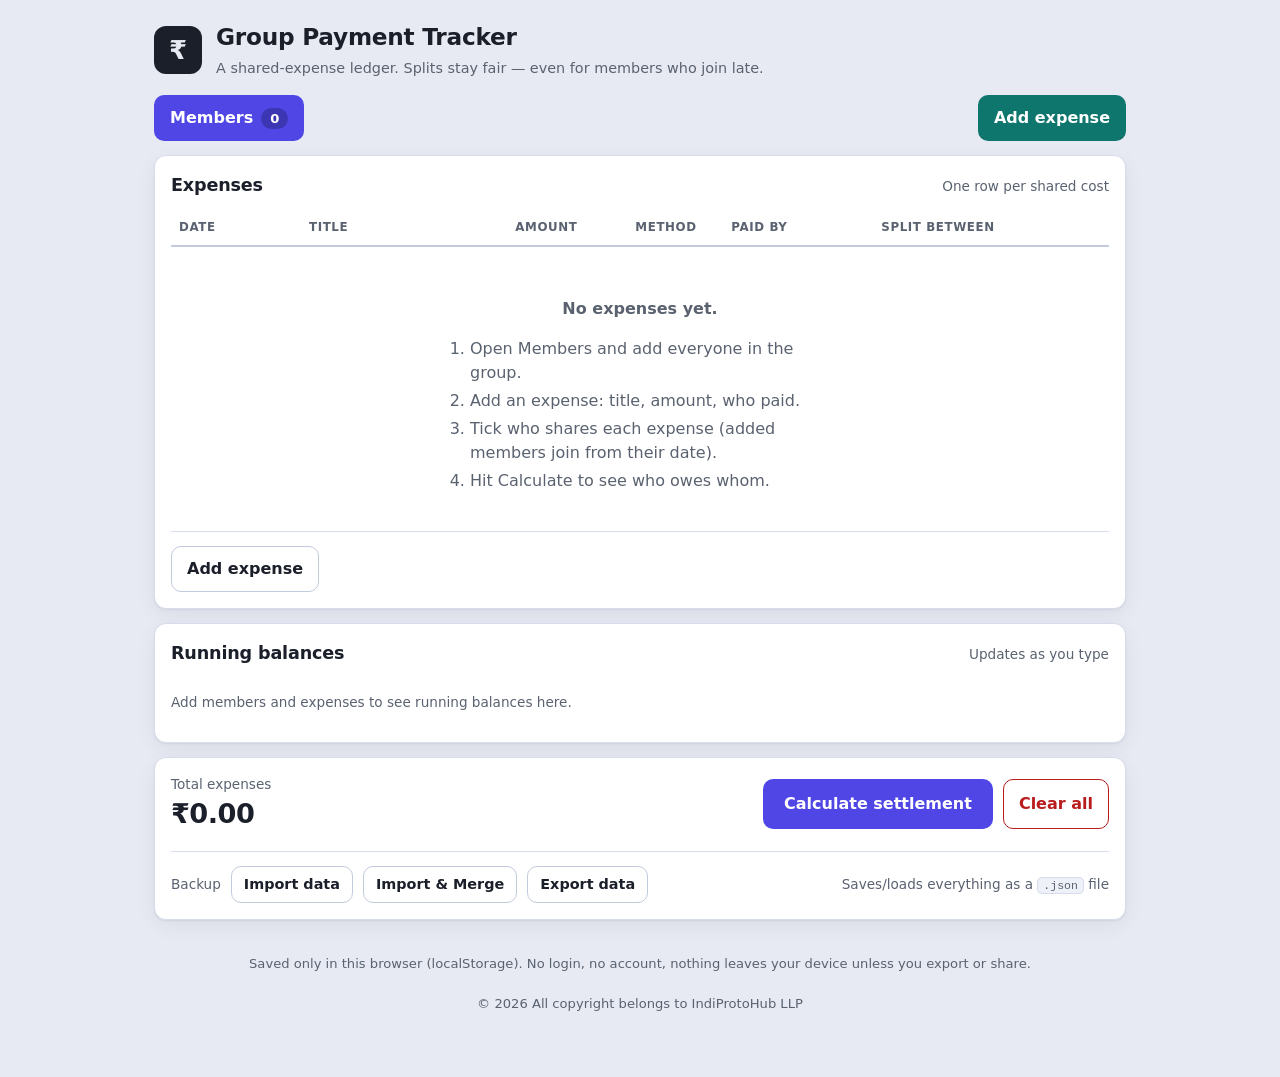
<file: index.html>
<!-- GROUP PAYMENT TRACKER — HTML -->
<!-- All copyright belongs to IndiProtoHub LLp -->


<!DOCTYPE html>
<html lang="en">

<head>
    <meta charset="UTF-8" />
    <meta name="viewport" content="width=device-width, initial-scale=1.0" />
    <title>Group Payment Tracker</title>
    <meta name="description" content="Free, no-login web app to split group expenses fairly — handles members who join late and shows who owes whom. Works offline; data stays in your browser." />
    <meta name="color-scheme" content="light dark" />
    <meta name="theme-color" content="#ffffff" media="(prefers-color-scheme: light)" />
    <meta name="theme-color" content="#0e1017" media="(prefers-color-scheme: dark)" />
    <meta property="og:title" content="Group Payment Tracker" />
    <meta property="og:description" content="Split shared expenses fairly — even for members who join late. No login, works offline." />
    <meta property="og:type" content="website" />
    <link rel="stylesheet" href="style.css" />
</head>

<body>
    <div class="app">
        <!-- Header -->
        <header class="app-header">
            <div class="brand">
                <div class="ledger-mark" aria-hidden="true">₹</div>
                <div>
                    <h1>Group Payment Tracker</h1>
                    <p class="sub">A shared-expense ledger. Splits stay fair — even for members who join late.</p>
                </div>
            </div>
        </header>

        <!-- Toolbar -->
        <section class="toolbar">
            <button id="membersBtn" class="btn primary" aria-expanded="false" aria-controls="membersPanel">
                Members <span class="count" id="memberCount">0</span>
            </button>
            <div class="spacer"></div>
            <button id="addTxnBtn" class="btn accent">Add expense</button>
        </section>

        <!-- Members Panel -->
        <section id="membersPanel" class="panel members-panel" hidden>
            <div class="panel-grid">
                <div class="sub-card">
                    <h2 class="sub-h">Add member</h2>
                    <form id="addMemberForm" class="row-inline" autocomplete="off">
                        <label class="sr-only" for="newMemberName">New member name</label>
                        <input id="newMemberName" type="text" placeholder="e.g. Priya" />
                        <button type="submit" class="btn primary">Add</button>
                    </form>
                    <p id="memberError" class="field-error" role="alert" hidden></p>
                    <p class="muted small">Add people any time. A member added later is charged only for expenses dated
                        after they
                        join — you can still override this per expense.</p>
                </div>

                <div class="sub-card">
                    <h2 class="sub-h">Remove members</h2>
                    <div id="membersList" class="members-list"></div>
                </div>
            </div>
        </section>

        <!-- Expenses -->
        <section class="panel">
            <div class="panel-head">
                <h2>Expenses</h2>
                <span class="muted small">One row per shared cost</span>
            </div>

            <div class="table-wrap">
                <table class="txn-table">
                    <thead>
                        <tr>
                            <th scope="col" class="col-date">Date</th>
                            <th scope="col" class="col-title">Title</th>
                            <th scope="col" class="col-amt num">Amount</th>
                            <th scope="col" class="col-method">Method</th>
                            <th scope="col" class="col-payer">Paid by</th>
                            <th scope="col" class="col-split">Split between</th>
                            <th scope="col" class="col-act"><span class="sr-only">Actions</span></th>
                        </tr>
                    </thead>
                    <tbody id="txnBody"></tbody>
                </table>
            </div>

            <div class="table-actions">
                <button id="addTxnBtn2" class="btn ghost">Add expense</button>
            </div>
        </section>

        <!-- Live running balances (always visible) -->
        <section class="panel live-panel">
            <div class="panel-head">
                <h2>Running balances</h2>
                <span class="muted small">Updates as you type</span>
            </div>
            <div id="liveStrip" class="live-strip" aria-live="off"></div>
        </section>

        <!-- Totals, Calculate, Clear -->
        <section class="panel footer-panel">
            <div class="totals">
                <div class="total-box">
                    <span class="muted small">Total expenses</span>
                    <span id="totalAmount" class="total-amt num">₹0.00</span>
                </div>
                <div class="footer-actions">
                    <button id="calcBtn" class="btn primary lg">Calculate settlement</button>
                    <button id="clearBtn" class="btn danger">Clear all</button>
                </div>
            </div>

            <!-- Settlement (revealed by Calculate, then kept live) -->
            <section id="settlement" class="settlement" aria-label="Settlement results" hidden>
                <p id="settleStatus" class="sr-only" aria-live="polite"></p>
            </section>

            <div id="exportBar" class="export-bar" hidden>
                <button id="copyBtn" class="btn ghost">Copy summary</button>
                <button id="exportTxtBtn" class="btn ghost">Download .txt</button>
                <button id="whatsappBtn" class="btn whatsapp">Share on WhatsApp</button>
            </div>

            <div class="data-bar">
                <span class="muted small">Backup</span>
                <button id="restoreBtn" class="btn ghost sm">Import data</button>
                <input id="restoreFile" type="file" accept="application/json,.json"
                    aria-label="Choose a backup file to import" hidden />
                <button id="mergeBtn" class="btn ghost sm">Import & Merge</button>
                <input id="mergeFile" type="file" accept="application/json,.json"
                    aria-label="Choose a backup file to import & merge" hidden />
                <button id="backupBtn" class="btn ghost sm">Export data</button>
                <span class="muted small data-hint">Saves/loads everything as a <code>.json</code> file</span>
            </div>
        </section>

        <footer class="foot">
            Saved only in this browser (localStorage). No login, no account, nothing leaves your device unless you
            export or share.
            <br><br>
            &copy; 2026 All copyright belongs to IndiProtoHub LLP
        </footer>
    </div>

    <!-- Undo toast -->
    <div id="toast" class="toast" role="status" aria-live="polite" hidden>
        <span id="toastMsg"></span>
        <button id="toastUndo" class="btn-toast">Undo</button>
    </div>

    <!-- Clear-all dialog -->
    <div id="clearDialog" class="dialog-backdrop" hidden>
        <div class="dialog" role="dialog" aria-modal="true" aria-labelledby="clearTitle" aria-describedby="clearDesc">
            <h2 id="clearTitle">Clear all data?</h2>
            <p id="clearDesc" class="muted">This permanently deletes every member and every expense, and resets the
                saved data
                in this browser. This can't be undone.</p>
            <div class="dialog-actions">
                <button id="clearExport" class="btn ghost">Download backup first</button>
                <button id="clearConfirm" class="btn danger">Delete everything</button>
                <button id="clearExpenses" class="btn danger">Keep members & clear expenses</button>
                <button id="clearCancel" class="btn ghost">Cancel</button>
            </div>
        </div>
    </div>

    <script src="script.js" defer></script>

    <!-- All copyright belongs to IndiProtoHub LLP -->

</body>

</html>
</file>
<file: style.css>
/* GROUP PAYMENT TRACKER — STYLESHEET */
 /* All copyright belongs to IndiProtoHub LLP */

 :root {
     --bg: #e7eaf2;
     --panel: #ffffff;
     --panel-2: #eef1f8;
     --ink: #1b1f2a;
     --muted: #5a6270;
     --border: #d7dced;
     --border-strong: #c3cadd;

     --primary: #4f46e5;
     --primary-ink: #ffffff;
     --accent: #0f766e;
     --accent-ink: #ffffff;
     --danger: #b91c1c;
     --danger-ink: #ffffff;
     --link: #4f46e5;

     --owe: #b91c1c;
     /* negative — owes money */
     --owed: #166534;
     /* positive — is owed    */
     --settled: #475569;
     /* zero                  */

     --whatsapp: #25d366;
     --whatsapp-ink: #06331a;

     --focus: #4f46e5;
     --shadow: 0 1px 2px rgba(20, 24, 40, .06), 0 6px 20px rgba(20, 24, 40, .06);
     --radius: 12px;
 }

 @media (prefers-color-scheme: dark) {
     :root {
         --bg: #0e1017;
         --panel: #171a24;
         --panel-2: #1f2430;
         --ink: #e8eaf1;
         --muted: #94a3b8;
         --border: #2b3040;
         --border-strong: #3a4055;

         --primary: #4f46e5;
         --primary-ink: #ffffff;
         --accent: #0f766e;
         --accent-ink: #ffffff;
         --danger: #dc2626;
         --danger-ink: #ffffff;
         --link: #a5b4fc;

         --owe: #f87171;
         --owed: #4ade80;
         --settled: #94a3b8;

         --whatsapp: #25d366;
         --whatsapp-ink: #06331a;

         --focus: #a5b4fc;
         --shadow: 0 1px 2px rgba(0, 0, 0, .4), 0 6px 20px rgba(0, 0, 0, .35);
     }
 }

 * {
     box-sizing: border-box;
 }

 /* Hide the page vertical scrollbar */
 html {
     -webkit-text-size-adjust: 100%;
     scrollbar-width: none;
     -ms-overflow-style: none;
 }

 html::-webkit-scrollbar {
     width: 0;
     height: 0;
     display: none;
 }

 body {
     margin: 0;
     font-family: system-ui, -apple-system, "Segoe UI", Roboto, Helvetica, Arial, sans-serif;
     background: var(--bg);
     color: var(--ink);
     line-height: 1.5;
 }

 .num {
     font-variant-numeric: tabular-nums;
     font-feature-settings: "tnum" 1;
 }

 .sr-only {
     position: absolute;
     width: 1px;
     height: 1px;
     padding: 0;
     margin: -1px;
     overflow: hidden;
     clip: rect(0 0 0 0);
     white-space: nowrap;
     border: 0;
 }

 .app {
     max-width: 1000px;
     margin: 0 auto;
     padding: 20px 14px 64px;
     display: flex;
     flex-direction: column;
     min-height: 100vh;
 }

 /* Header */
 .app-header {
     margin-bottom: 16px;
 }

 .brand {
     display: flex;
     align-items: center;
     gap: 14px;
 }

 .ledger-mark {
     font-size: 26px;
     font-weight: 800;
     line-height: 1;
     width: 48px;
     height: 48px;
     display: grid;
     place-items: center;
     background: var(--ink);
     color: var(--bg);
     border-radius: 12px;
 }

 h1 {
     font-size: 1.45rem;
     margin: 0;
     letter-spacing: -.01em;
 }

 h2 {
     font-size: 1.1rem;
     margin: 0;
     letter-spacing: -.01em;
 }

 .sub-h {
     font-size: .95rem;
     margin: 0 0 10px;
 }

 .sub {
     margin: 3px 0 0;
     color: var(--muted);
     font-size: .9rem;
 }

 /* Toolbar */
 .toolbar {
     display: flex;
     align-items: center;
     gap: 10px;
     margin-bottom: 14px;
     flex-wrap: wrap;
 }

 .spacer {
     flex: 1;
 }

 /* Panels */
 .panel {
     background: var(--panel);
     border: 1px solid var(--border);
     border-radius: var(--radius);
     box-shadow: var(--shadow);
     padding: 16px;
     margin-bottom: 14px;
 }

 .panel-head {
     display: flex;
     align-items: baseline;
     justify-content: space-between;
     gap: 10px;
     margin-bottom: 12px;
 }

 .panel-grid {
     display: grid;
     grid-template-columns: 1fr 1fr;
     gap: 14px;
 }

 .sub-card {
     background: var(--panel-2);
     border: 1px solid var(--border);
     border-radius: 10px;
     padding: 14px;
 }

 /* Buttons */
 .btn {
     font: inherit;
     font-weight: 600;
     border: 1px solid transparent;
     border-radius: 10px;
     padding: 10px 15px;
     min-height: 40px;
     cursor: pointer;
     display: inline-flex;
     align-items: center;
     gap: 8px;
     transition: filter .15s ease, background .15s ease, border-color .15s ease;
 }

 .btn:hover {
     filter: brightness(1.06);
 }

 .btn.primary {
     background: var(--primary);
     color: var(--primary-ink);
 }

 .btn.accent {
     background: var(--accent);
     color: var(--accent-ink);
 }

 .btn.danger {
     background: transparent;
     color: var(--danger);
     border-color: var(--danger);
 }

 .btn.danger:hover {
     background: var(--danger);
     color: var(--danger-ink);
     filter: none;
 }

 .btn.ghost {
     background: var(--panel);
     color: var(--ink);
     border-color: var(--border-strong);
 }

 .btn.ghost:hover {
     background: var(--panel-2);
     filter: none;
 }

 .btn.whatsapp {
     background: var(--whatsapp);
     color: var(--whatsapp-ink);
 }

 .btn.lg {
     padding: 12px 20px;
     font-size: 1rem;
     min-height: 46px;
 }

 .count {
     background: rgba(0, 0, 0, .22);
     /* darkened so white text keeps >4.5:1 contrast */
     border-radius: 999px;
     padding: 1px 9px;
     font-size: .82rem;
     min-width: 22px;
     text-align: center;
 }

 /* Members */
 .row-inline {
     display: flex;
     gap: 8px;
 }

 .row-inline input {
     flex: 1;
 }

 .field-error {
     color: var(--owe);
     font-size: .84rem;
     margin: 8px 0 0;
     font-weight: 600;
 }

 .members-list {
     display: flex;
     flex-wrap: wrap;
     gap: 8px;
 }

 .member-chip {
     display: inline-flex;
     align-items: center;
     gap: 6px;
     background: var(--panel);
     border: 1px solid var(--border-strong);
     border-radius: 999px;
     padding: 4px 4px 4px 14px;
     font-weight: 500;
 }

 .chip-x {
     border: 1px solid transparent;
     background: var(--panel-2);
     color: var(--danger);
     border-radius: 999px;
     width: 30px;
     height: 30px;
     line-height: 1;
     cursor: pointer;
     font-size: 15px;
     display: grid;
     place-items: center;
 }

 .chip-x:hover {
     background: var(--danger);
     color: var(--danger-ink);
 }

 /* Inputs */
 input,
 select {
     font: inherit;
     color: var(--ink);
     background: var(--panel);
     border: 1px solid var(--border-strong);
     border-radius: 9px;
     padding: 9px 10px;
     width: 100%;
     min-height: 40px;
 }

 input[type="date"] {
     min-width: 0;
 }

 /* Focus (visible on everything interactive) */
 :focus-visible {
     outline: 3px solid var(--focus);
     outline-offset: 2px;
     border-radius: 8px;
 }

 .btn:focus-visible,
 .chip-x:focus-visible,
 .btn-icon:focus-visible,
 .split-summary:focus-visible,
 .split-mini:focus-visible,
 .btn-toast:focus-visible {
     outline-offset: 2px;
 }

 /* Table */
 /* Horizontal scroll only when the table can't fit; overflow-y:hidden prevents the spurious vertical scrollbar browsers add alongside a horizontal one. */
 .table-wrap {
     overflow-x: auto;
     overflow-y: hidden;
 }

 .txn-table {
     width: 100%;
     border-collapse: collapse;
     min-width: 760px;
 }

 .txn-table th,
 .txn-table td {
     padding: 8px;
     text-align: left;
     vertical-align: top;
 }

 .txn-table thead th {
     font-size: .74rem;
     text-transform: uppercase;
     letter-spacing: .05em;
     color: var(--muted);
     border-bottom: 2px solid var(--border-strong);
     font-weight: 700;
     vertical-align: middle;
 }

 .txn-table tbody tr {
     border-bottom: 1px solid var(--border);
 }

 .col-date {
     width: 130px;
 }

 .col-title {
     width: 22%;
 }

 .col-amt {
     width: 120px;
     text-align: right;
 }

 .col-method {
     width: 96px;
 }

 .col-payer {
     width: 150px;
 }

 .col-split {
     width: auto;
 }

 .col-act {
     width: 92px;
 }

 .cell-input {
     padding: 8px 9px;
 }

 td.cell-amt input {
     text-align: right;
 }

 .row-invalid td {
     background: color-mix(in srgb, var(--owe) 8%, transparent);
 }

 .row-note {
     font-size: .78rem;
     margin-top: 4px;
     color: var(--muted);
 }

 .row-note.error {
     color: var(--owe);
     font-weight: 600;
 }

 /* split-between: a dropdown menu of checkboxes. The chosen names stay visible in the summary, so selection is never hidden behind a tooltip. */
 .split-col {
     display: flex;
     flex-direction: column;
     gap: 6px;
 }

 .split-dd {
     position: relative;
 }

 .split-summary {
     list-style: none;
     cursor: pointer;
     display: flex;
     align-items: center;
     justify-content: space-between;
     gap: 10px;
     border: 1px solid var(--border-strong);
     background: var(--panel);
     border-radius: 10px;
     padding: 9px 12px;
     min-height: 40px;
     color: var(--ink);
     font-size: .9rem;
     transition: border-color .15s ease, box-shadow .15s ease, background .15s ease;
 }

 .split-summary::-webkit-details-marker {
     display: none;
 }

 .split-summary:hover {
     border-color: var(--primary);
 }

 .split-dd[open] .split-summary {
     border-color: var(--primary);
     box-shadow: 0 0 0 3px color-mix(in srgb, var(--primary) 20%, transparent);
 }

 .split-dd.invalid .split-summary {
     border-color: var(--owe);
     box-shadow: 0 0 0 3px color-mix(in srgb, var(--owe) 18%, transparent);
 }

 .split-summary .caret {
     color: var(--muted);
     font-size: .7rem;
     transition: transform .15s ease;
 }

 .split-dd[open] .split-summary .caret {
     transform: rotate(180deg);
 }

 .split-summary .split-label {
     overflow: hidden;
     text-overflow: ellipsis;
     white-space: nowrap;
     font-weight: 500;
 }

 .split-summary .split-label.empty {
     color: var(--owe);
     font-weight: 600;
 }

 .split-menu {
     position: fixed;
     display: none;
     /* floats over content; placed by JS */
     border: 1px solid var(--border-strong);
     background: var(--panel);
     border-radius: 12px;
     padding: 8px;
     max-height: 260px;
     overflow: auto;
     box-shadow: 0 14px 40px rgba(20, 24, 40, .22);
     z-index: 60;
 }

 .split-dd[open] .split-menu {
     display: block;
 }

 .split-menu-head {
     display: flex;
     align-items: center;
     justify-content: space-between;
     gap: 8px;
     padding: 2px 6px 8px;
     margin-bottom: 6px;
     border-bottom: 1px solid var(--border);
 }

 .split-menu-head .lbl {
     font-size: .7rem;
     text-transform: uppercase;
     letter-spacing: .06em;
     color: var(--muted);
     font-weight: 700;
 }

 .split-menu-actions {
     display: flex;
     gap: 6px;
 }

 .split-mini {
     font: inherit;
     font-size: .76rem;
     font-weight: 700;
     cursor: pointer;
     border: 1px solid var(--border-strong);
     background: var(--panel-2);
     color: var(--ink);
     border-radius: 999px;
     padding: 5px 12px;
 }

 .split-mini:hover {
     background: var(--primary);
     color: var(--primary-ink);
     border-color: var(--primary);
 }

 .split-opt {
     display: flex;
     align-items: center;
     gap: 11px;
     padding: 9px 8px;
     border-radius: 9px;
     cursor: pointer;
     font-size: .9rem;
 }

 .split-opt:hover {
     background: var(--panel-2);
 }

 .split-opt input {
     width: 18px;
     height: 18px;
     min-height: 0;
     margin: 0;
     flex: 0 0 auto;
     accent-color: var(--primary);
     cursor: pointer;
 }

 .split-opt .removed {
     color: var(--muted);
     font-size: .8rem;
 }

 @keyframes shake {

     0%,
     100% {
         transform: translateX(0)
     }

     20%,
     60% {
         transform: translateX(-4px)
     }

     40%,
     80% {
         transform: translateX(4px)
     }
 }

 .split-dd.shake .split-summary {
     animation: shake .3s ease;
 }

 .row-actions {
     display: flex;
     gap: 6px;
     justify-content: flex-end;
 }

 .btn-icon {
     border: 1px solid var(--border-strong);
     background: var(--panel);
     border-radius: 9px;
     width: 40px;
     height: 40px;
     cursor: pointer;
     color: var(--muted);
     font-size: 15px;
     display: grid;
     place-items: center;
 }

 .btn-icon:hover {
     background: var(--panel-2);
     color: var(--ink);
 }

 .btn-icon.danger:hover {
     background: var(--danger);
     color: var(--danger-ink);
     border-color: var(--danger);
 }

 /* armed delete: solid red + pulse for the 3-second confirm window */
 .btn-icon.danger.confirm {
     background: var(--danger);
     color: var(--danger-ink);
     border-color: var(--danger);
     animation: confirmPulse 1s ease-in-out infinite;
 }

 @keyframes confirmPulse {

     0%,
     100% {
         box-shadow: 0 0 0 0 color-mix(in srgb, var(--danger) 55%, transparent);
     }

     50% {
         box-shadow: 0 0 0 5px color-mix(in srgb, var(--danger) 0%, transparent);
     }
 }

 .table-actions {
     margin-top: 14px;
 }

 .empty-state {
     text-align: center;
     color: var(--muted);
     padding: 26px 12px;
 }

 .empty-state ol {
     text-align: left;
     max-width: 380px;
     margin: 12px auto 0;
     padding-left: 20px;
 }

 .empty-state li {
     margin: 4px 0;
 }

 /* Live running balances (stat tiles) */
 .live-strip {
     display: flex;
     flex-wrap: wrap;
     gap: 10px;
 }

 .live-chip {
     display: flex;
     flex-direction: column;
     gap: 1px;
     min-width: 118px;
     background: var(--panel-2);
     border: 1px solid var(--border);
     border-radius: 10px;
     padding: 10px 14px;
     transition: transform .12s ease, box-shadow .15s ease;
 }

 .live-chip:hover {
     transform: translateY(-1px);
     box-shadow: var(--shadow);
 }

 .live-chip .nm {
     font-size: .82rem;
     color: var(--muted);
     font-weight: 600;
     display: flex;
     align-items: center;
     gap: 6px;
 }

 .live-chip .amt {
     font-size: 1.12rem;
     font-weight: 800;
     letter-spacing: -.01em;
 }

 .live-chip .word {
     font-size: .68rem;
     text-transform: uppercase;
     letter-spacing: .04em;
     font-weight: 700;
 }

 .live-chip.owed .amt,
 .live-chip.owed .word {
     color: var(--owed);
 }

 .live-chip.owe .amt,
 .live-chip.owe .word {
     color: var(--owe);
 }

 .live-chip.settled .amt,
 .live-chip.settled .word {
     color: var(--settled);
 }

 /* Settlement */
 .settlement {
     margin-top: 16px;
     padding-top: 16px;
     border-top: 2px solid var(--border-strong);
 }

 .settlement.show {
     animation: fade .2s ease;
 }

 @keyframes fade {
     from {
         opacity: 0;
         transform: translateY(4px);
     }

     to {
         opacity: 1;
     }
 }

 .result-head {
     display: flex;
     justify-content: space-between;
     align-items: baseline;
     flex-wrap: wrap;
     gap: 8px;
     margin-bottom: 12px;
 }

 .balance-list {
     display: grid;
     gap: 8px;
 }

 .balance-row {
     display: flex;
     align-items: center;
     justify-content: space-between;
     gap: 12px;
     background: var(--panel-2);
     border: 1px solid var(--border);
     border-radius: 10px;
     padding: 11px 14px;
     transition: box-shadow .15s ease;
 }

 .balance-row:hover {
     box-shadow: var(--shadow);
 }

 .balance-row .who {
     font-weight: 700;
 }

 .balance-row .detail {
     color: var(--muted);
     font-size: .82rem;
     margin-top: 1px;
 }

 .tag {
     white-space: nowrap;
     display: inline-flex;
     align-items: center;
     gap: 10px;
 }

 .tag .sign {
     width: 24px;
     height: 24px;
     flex: 0 0 auto;
     border-radius: 50%;
     display: grid;
     place-items: center;
     font-weight: 900;
     font-size: .9rem;
     border: 2px solid currentColor;
 }

 .tag-body {
     display: flex;
     flex-direction: column;
     align-items: flex-end;
     line-height: 1.15;
 }

 .tag-word {
     font-size: .68rem;
     text-transform: uppercase;
     letter-spacing: .05em;
     color: var(--muted);
     font-weight: 700;
 }

 .tag-amt {
     font-size: 1.12rem;
     font-weight: 800;
     letter-spacing: -.01em;
 }

 .tag.owe {
     color: var(--owe);
 }

 .tag.owed {
     color: var(--owed);
 }

 .tag.settled {
     color: var(--settled);
 }

 .pill {
     font-size: .7rem;
     color: var(--muted);
     border: 1px solid var(--border-strong);
     border-radius: 999px;
     padding: 1px 7px;
     margin-left: 6px;
     font-weight: 600;
 }

 .settle-block {
     margin-top: 18px;
 }

 .settle-block h3 {
     margin: 0 0 8px;
     font-size: 1rem;
 }

 .settle-list {
     display: grid;
     gap: 6px;
 }

 .settle-item {
     background: var(--panel);
     border: 1px dashed var(--border-strong);
     border-radius: 10px;
     padding: 10px 14px;
 }

 .settle-item b {
     color: var(--link);
 }

 .all-settled {
     text-align: center;
     padding: 14px;
     color: var(--owed);
     font-weight: 700;
 }

 .notes {
     margin-top: 16px;
     display: grid;
     gap: 8px;
 }

 .note {
     font-size: .84rem;
     border-radius: 10px;
     padding: 10px 12px;
     border: 1px solid var(--border);
     background: var(--panel-2);
 }

 .note.warn {
     border-color: color-mix(in srgb, var(--owe) 45%, var(--border));
 }

 .note b {
     color: var(--ink);
 }

 .export-bar {
     display: flex;
     gap: 10px;
     margin-top: 16px;
     flex-wrap: wrap;
 }

 /* Backup / restore bar */
 .data-bar {
     display: flex;
     align-items: center;
     gap: 10px;
     flex-wrap: wrap;
     margin-top: 16px;
     padding-top: 14px;
     border-top: 1px solid var(--border);
 }

 .data-hint {
     margin-left: auto;
 }

 .btn.sm {
     padding: 7px 12px;
     min-height: 36px;
     font-size: .9rem;
 }

 code {
     background: var(--panel-2);
     border: 1px solid var(--border);
     border-radius: 5px;
     padding: 1px 5px;
     font-size: .85em;
 }

 /* Toast*/
 .toast {
     position: fixed;
     left: 50%;
     bottom: 20px;
     transform: translateX(-50%);
     background: var(--ink);
     color: var(--bg);
     border-radius: 12px;
     padding: 10px 12px 10px 16px;
     display: flex;
     align-items: center;
     gap: 14px;
     z-index: 60;
     box-shadow: 0 8px 30px rgba(0, 0, 0, .3);
     max-width: calc(100vw - 24px);
 }

 .btn-toast {
     font: inherit;
     font-weight: 700;
     cursor: pointer;
     background: transparent;
     color: var(--bg);
     border: 1px solid color-mix(in srgb, var(--bg) 55%, transparent);
     border-radius: 8px;
     padding: 8px 12px;
     min-height: 40px;
 }

 .btn-toast:hover {
     background: color-mix(in srgb, var(--bg) 18%, transparent);
 }

 /* Dialog */
 .dialog-backdrop {
     position: fixed;
     inset: 0;
     background: rgba(10, 12, 20, .55);
     display: grid;
     place-items: center;
     z-index: 70;
     padding: 16px;
 }

 .dialog {
     background: var(--panel);
     border: 1px solid var(--border);
     border-radius: 14px;
     padding: 20px;
     max-width: 440px;
     width: 100%;
     box-shadow: var(--shadow);
 }

 .dialog h2 {
     margin: 0 0 8px;
 }

 .dialog-actions {
     display: flex;
     gap: 10px;
     flex-wrap: wrap;
     margin-top: 18px;
 }

 /* Misc */
 .muted {
     color: var(--muted);
 }

 .small {
     font-size: .85rem;
 }

 .foot {
     text-align: center;
     color: var(--muted);
     font-size: .82rem;
     margin-top: auto;
     padding-top: 20px;
 }

 .total-amt {
     font-size: 1.7rem;
     font-weight: 800;
     letter-spacing: -.02em;
 }

 .total-box {
     display: flex;
     flex-direction: column;
 }

 .totals {
     display: flex;
     align-items: center;
     justify-content: space-between;
     gap: 16px;
     flex-wrap: wrap;
 }

 .footer-actions {
     display: flex;
     gap: 10px;
     flex-wrap: wrap;
 }

 [hidden] {
     display: none !important;
 }

 /* Bigger touch targets on touch devices */
 @media (pointer: coarse) {

     .chip-x,
     .btn-icon {
         width: 44px;
         height: 44px;
     }

     .split-summary,
     .split-opt,
     .split-mini {
         min-height: 44px;
     }

     .btn {
         min-height: 44px;
     }

     input,
     select {
         min-height: 44px;
     }
 }

 /* Mobile: table becomes cards (no sideways scroll) */
 @media (max-width: 620px) {
     .panel-grid {
         grid-template-columns: 1fr;
     }

     h1 {
         font-size: 1.25rem;
     }

     .totals {
         flex-direction: column;
         align-items: stretch;
     }

     .footer-actions .btn {
         flex: 1;
         justify-content: center;
     }

     .table-wrap {
         overflow: visible;
     }

     .txn-table {
         min-width: 0;
     }

     .txn-table thead {
         position: absolute;
         width: 1px;
         height: 1px;
         overflow: hidden;
         clip: rect(0 0 0 0);
     }

     .txn-table,
     .txn-table tbody,
     .txn-table tr,
     .txn-table td {
         display: block;
         width: 100%;
     }

     .txn-table tr.txn-row {
         border: 1px solid var(--border-strong);
         border-radius: 12px;
         padding: 6px;
         margin-bottom: 14px;
         background: var(--panel-2);
     }

     .txn-table td {
         display: flex;
         gap: 12px;
         align-items: center;
         padding: 8px 6px;
         border: 0;
     }

     .txn-table td::before {
         content: attr(data-label);
         flex: 0 0 92px;
         font-size: .74rem;
         text-transform: uppercase;
         letter-spacing: .04em;
         color: var(--muted);
         font-weight: 700;
         padding-top: 8px;
         align-self: flex-start;
     }

     .txn-table td.cell-split {
         align-items: flex-start;
     }

     .txn-table td>* {
         flex: 1;
     }

     .txn-table td.cell-amt input {
         text-align: left;
     }

     .txn-table td.cell-act::before {
         content: "";
         flex: 0 0 92px;
     }

     .row-actions {
         flex: 1;
         justify-content: flex-end;
     }
 }

 /* Reduced motion */
 @media (prefers-reduced-motion: reduce) {
     * {
         animation-duration: .001ms !important;
         animation-iteration-count: 1 !important;
         transition-duration: .001ms !important;
     }
 }

 /* All copyright belongs to IndiProtoHub LLP */
</file>
